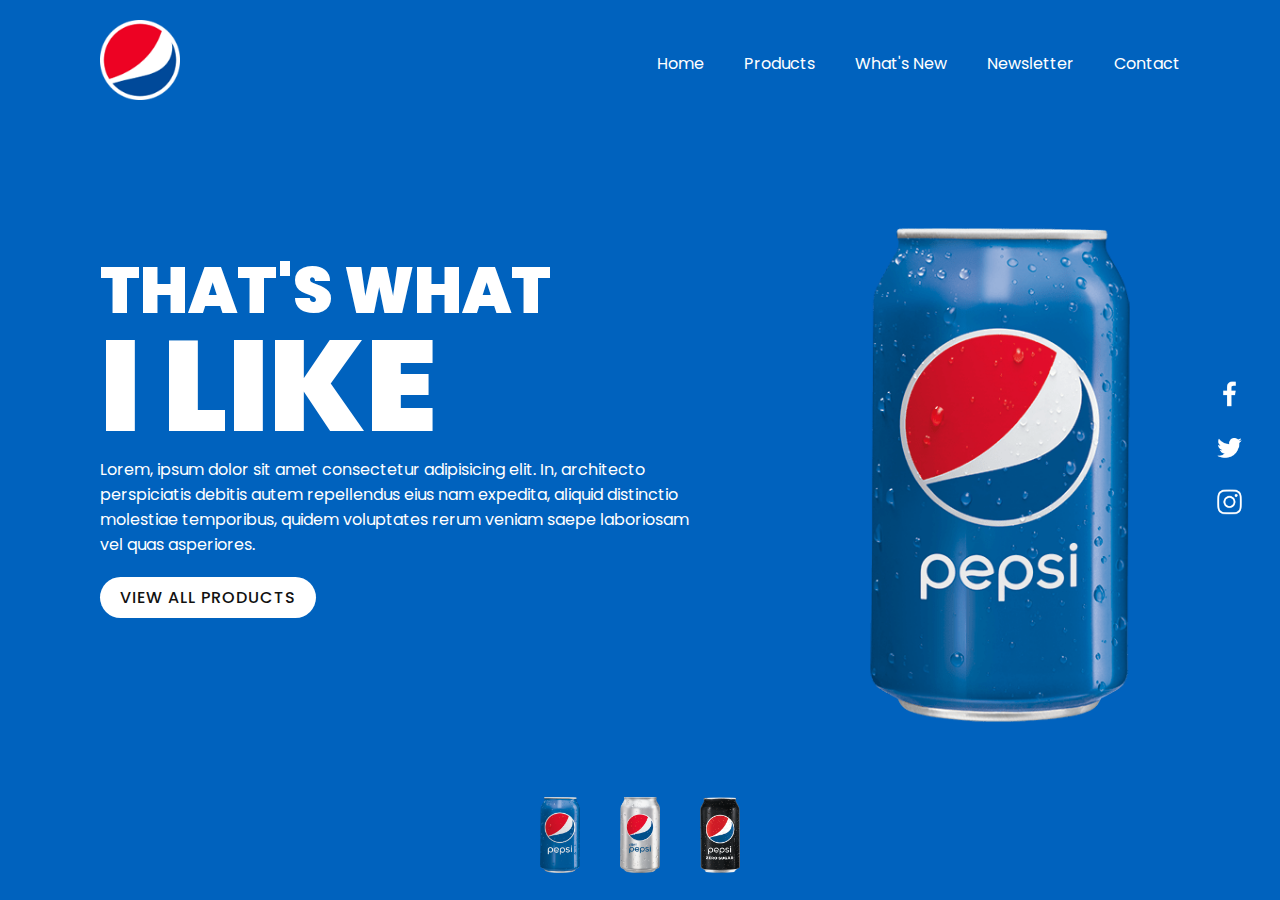
<file: index.html>
<!DOCTYPE html>
<html lang="es">
<head>
    <meta charset="UTF-8">
    <meta name="viewport" content="width=device-width, initial-scale=1.0">
    <link rel="icon" href="lapttop-img/logo.png" >
    <title>Responsive Pepsi Website Landing Page</title>
    <link rel="stylesheet" href="style.css">
</head>
<body>
    <section class="sec">
        <header>
            <a href="#"><img src="lapttop-img/logo.png" alt="logo" class="logo"></a>
            <div class="toggleMenu" onclick="menuToggle();"></div>
            <ul class="navigation">
                <li><a href="#">Home</a></li>
                <li><a href="#">Products</a></li>
                <li><a href="#">What's New</a></li>
                <li><a href="#">Newsletter</a></li>
                <li><a href="#">Contact</a></li>
            </ul>
        </header>
        <div class="content">
            <div class="textBox">
                <h2>That's What<br><span>I like</span></h2>
                <p>Lorem, ipsum dolor sit amet consectetur adipisicing elit. In, architecto perspiciatis debitis autem repellendus eius nam expedita, aliquid distinctio molestiae temporibus, quidem voluptates rerum veniam saepe laboriosam vel quas asperiores.</p>
                <a href="#">View All Products</a>
            </div>
            <div class="imgBox">
                <img src="lapttop-img/pepsi001.png" class="pepsi" alt="img">
            </div>
        </div>
        <ul class="thumb">
            <li><img src="lapttop-img/pepsi001.png" alt="img" onclick="imgSlider('lapttop-img/pepsi001.png');changeBgColor('#0062be')"></li>
            <li><img src="lapttop-img/pepsi002.png" alt="img" onclick="imgSlider('lapttop-img/pepsi002.png');changeBgColor('#e60c2c')"></li>
            <li><img src="lapttop-img/pepsi003.png" alt="img" onclick="imgSlider('lapttop-img/pepsi003.png');changeBgColor('#1e1e1e')"></li>
        </ul>
        <ul class="sci">
            <li><a href="#"><img src="lapttop-img/facebook.png" alt="icon"></a></li>
            <li><a href="#"><img src="lapttop-img/twitter.png" alt="icon"></a></li>
            <li><a href="#"><img src="lapttop-img/instagram.png" alt="icon"></a></li>
        </ul>
    </section>

    <script src="app.js"></script>
</body>
</html>
</file>
<file: style.css>
@import url('https://fonts.googleapis.com/css2?family=Poppins:ital,wght@0,200;0,300;0,400;0,500;0,600;0,700;0,800;1,200;1,300;1,400;1,500;1,600;1,700;1,800&display=swap');

*{
    margin: 0;
    padding: 0;
    box-sizing: border-box;
    font-family: 'Poppins', sans-serif;
}
section{
    position: relative;
    width: 100%;
    min-height: 100vh;
    padding: 100px;
    display: flex;
    justify-content: space-between;
    align-items: center;
    background: #0062be;
    transition: 0.5s;
}
header{
    position: absolute;
    top: 0;
    left: 0;
    width: 100%;
    padding: 20px 100px;
    display: flex;
    justify-content: space-between;
    align-items: center;
}
header .logo{
    position: relative;
    max-width: 80px;
}
header ul{
    position: relative;
    display: flex;
}
header ul li{
    list-style: none;
}
header ul li a{
    display: inline-block;
    color: #fff;
    font-weight: 400;
    margin-left: 40px;
    text-decoration: none;
}
.content{
    position: relative;
    width: 100%;
    display: flex;
    justify-content: space-between;
    justify-items: center;
}
.content .textBox{
    position: relative;
    max-width: 600px;
    margin-top: 6%;
}
.content .textBox h2{
    color: #fff;
    font-size: 4em;
    line-height: 1.5em;
    font-weight: 900;
    text-transform: uppercase;
}
.content .textBox h2 span{
    font-size: 2em;
}
.content .textBox p{
    color: #fff;
}
.content .textBox a{
    display: inline-block;
    margin-top: 20px;
    padding: 8px 20px;
    background: #fff;
    color: #111;
    border-radius: 40px;
    font-weight: 500;
    letter-spacing: 1px;
    text-decoration: none;
    text-transform: uppercase;
}
.content .imgBox{
    width: 600px;
    display: flex;
    padding-right: 50px;
    margin-top: 50px;
    justify-content: flex-end;
}
.content .imgBox img{
    max-width: 260px;
}
.thumb{
    position: absolute;
    left: 50%;
    bottom: 20px;
    transform: translateX(-50%);
    display: flex;
}
.thumb li{
    list-style: none;
    display: inline-block;
    margin: 0 20px;
    cursor: pointer;
    transition: 0.5s;
}
/* Movimiento */
.thumb li:hover{
    transform: translateY(-15px);
}
.thumb li img{
    max-width: 40px;
}
.sci{
    position: absolute;
    top: 50%;
    right: 30px;
    transform: translateY(-50%);
    display: flex;
    justify-content: center;
    align-items: center;
    flex-direction: column;
}
.sci li{
    list-style: none;
}
.sci li a{
    display: inline-block;
    filter: invert(1);
    margin: 5px 0;
    transform: scale(0.6);
}


/* Responsive */
@media(max-width: 991px){
    section{
        padding: 40px;
        padding-bottom: 150px; /* 120px */
    }
    header{
        padding: 20px 40px;
    }
    header .logo{
        position: relative;
        max-width: 60px;
    }
    /* Menu Responsive */
    header ul{
        position: fixed;
        top: 0;
        left: 0;
        width: 100%;
        height: 100%;
        background: #fff;
        z-index: 1;
        flex-direction: column;
        align-items: center;
        justify-content: center;
        transition: 0.2s;
        visibility: hidden;
        opacity: 0;
    }
    header ul.active{ /* Para que aparezca el menu */
        visibility: visible;
        opacity: 1;
    }
    header ul li a{
        display: inline-block;
        color: #111;
        font-weight: 400;
        margin-left: 0;
        text-decoration: none;
        font-size: 2em;
        margin: 10px 0;
    }
    header ul li a:hover{
        color: #ed0023;
    }
    .toggleMenu{
        position: relative;
        width: 40px;
        height: 40px;
        background: url('lapttop-img/menu.png');
        background-position: center;
        background-size: 30px;
        background-repeat: no-repeat;
        z-index: 2;
        cursor: pointer;
    }
    .toggleMenu.active{
        background: url('lapttop-img/close.png');
        background-position: center;
        background-size: 25px;
        background-repeat: no-repeat;
        filter: invert(1); /* Para que aparezca la 'x' */
    }
    /* fin del menu */
    .content{
        flex-direction: column;
        margin-top: 80px;
    }
    .content .textBox{
        position: relative;
        max-width: 100%;
        padding-right: 20px;
    }
    .content .textBox h2{
        font-size: 3em;
    }
    .content .textBox a{
        font-size: 14px;
        padding: 8px 15px;
    }
    .content .imgBox{
        width: 100%;
        display: flex;
        padding-right: 0;
        margin-top: 50px;
        justify-content: center;
    }
    .content .imgBox img{
        max-width: 150px;
    }
    .thumb li img{
        max-width: 37px; /* 30px */
    }
    .sci{
        right: 0;
        width: 50px;
        background: rgba(0,0,0,0.2);
    }
}
</file>
